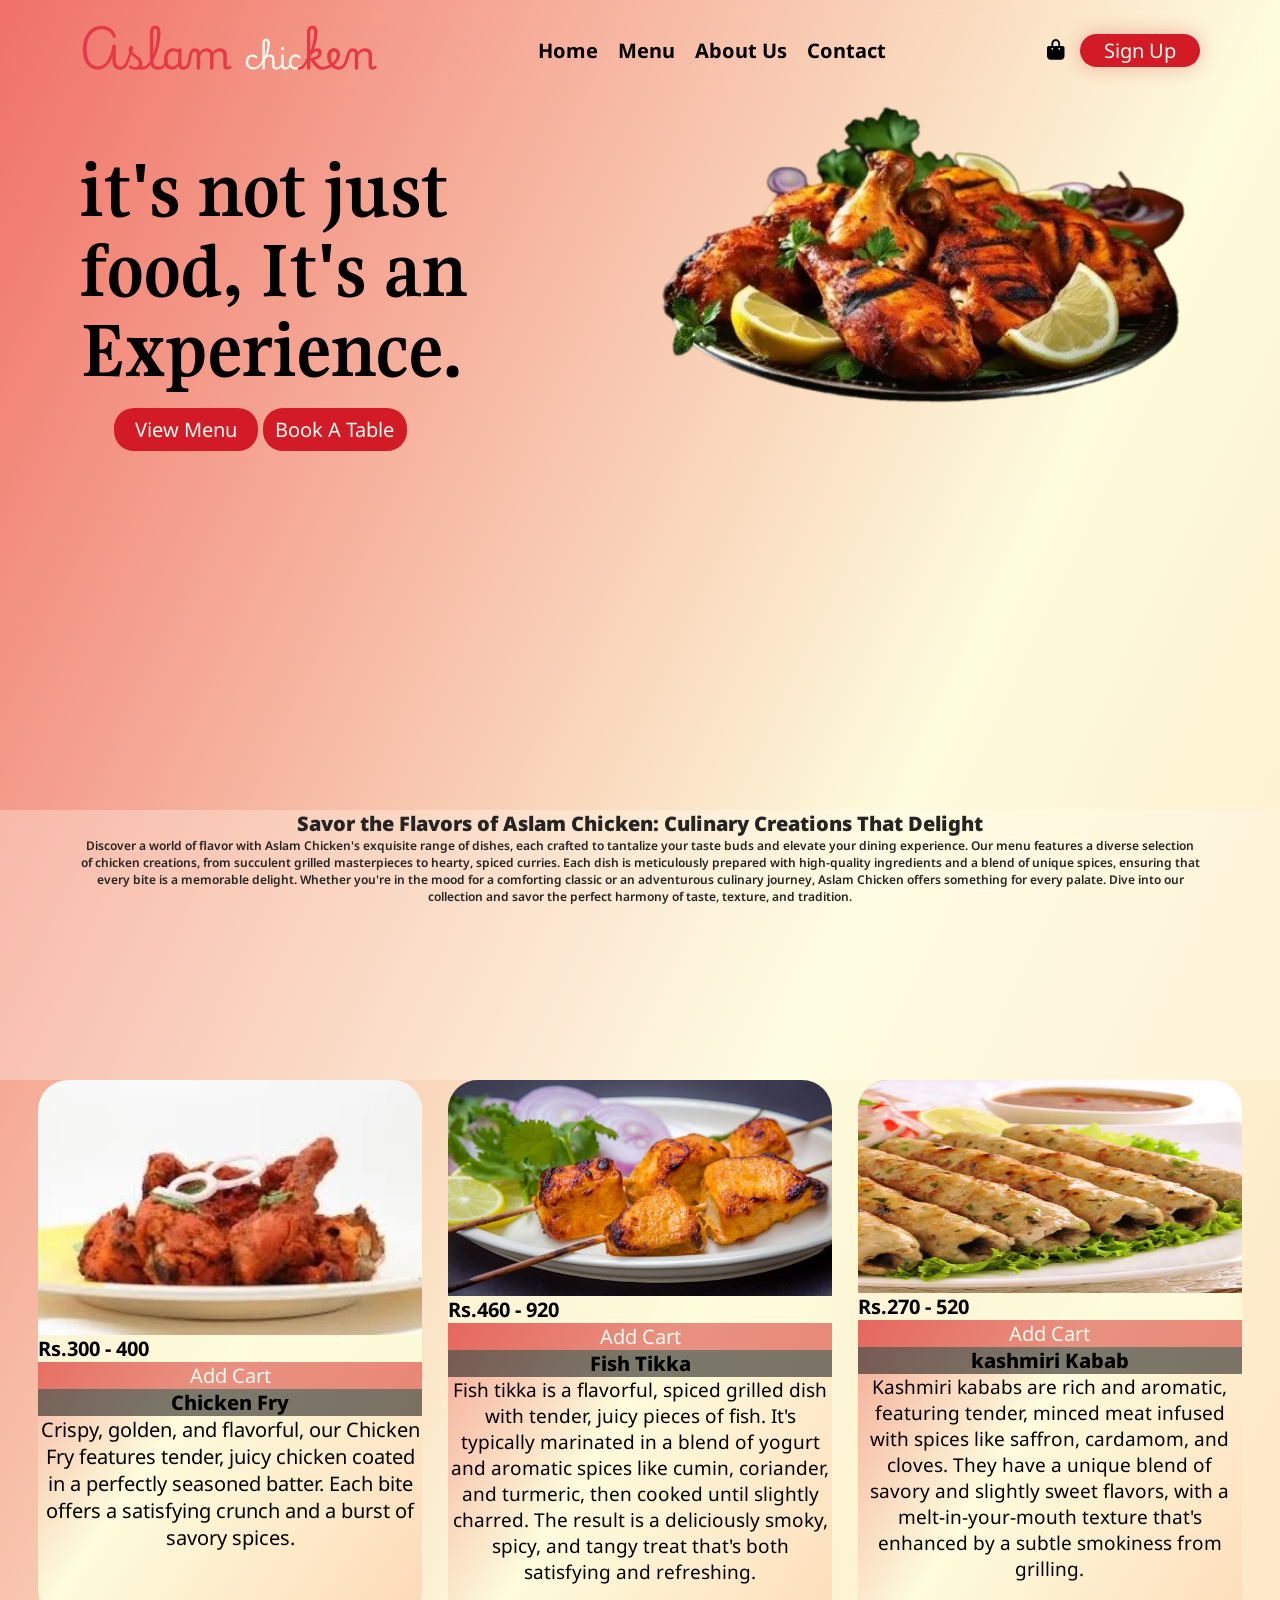
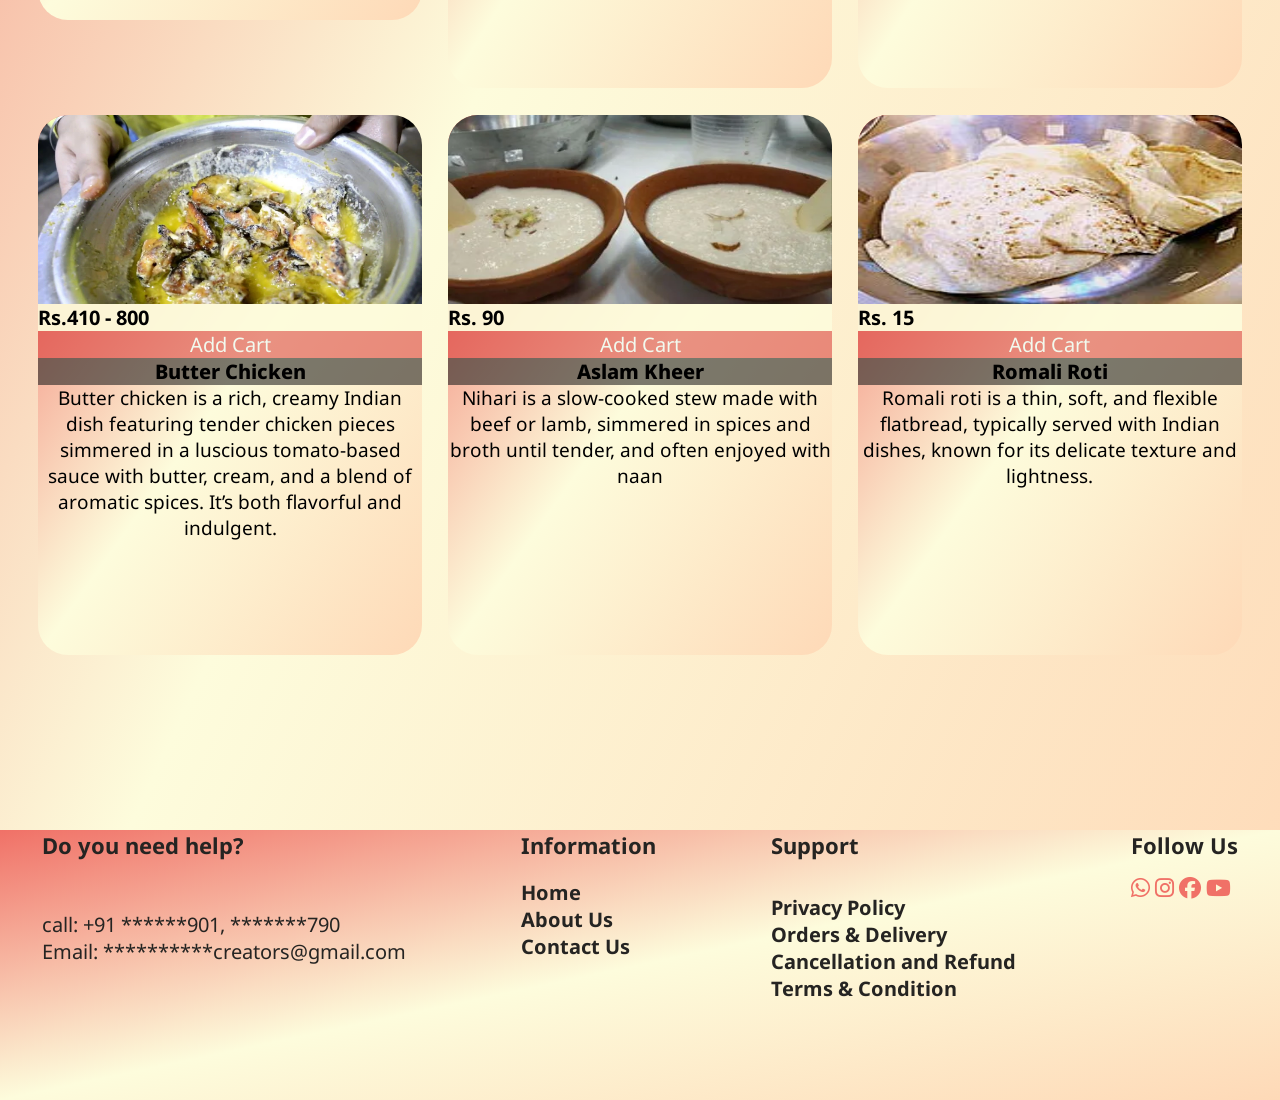
<file: index.html>
<!DOCTYPE html>
<html lang="en">
<head>
    <meta charset="UTF-8">
    <meta name="viewport" content="width=device-width, initial-scale=1.0">
    <title>Aslam Chicken</title>
    <!-- css -->
    <link rel="stylesheet" href="style.css">
    <!-- icon library -->
    <link rel="stylesheet" href="https://cdnjs.cloudflare.com/ajax/libs/font-awesome/6.6.0/css/all.min.css" integrity="sha512-Kc323vGBEqzTmouAECnVceyQqyqdsSiqLQISBL29aUW4U/M7pSPA/gEUZQqv1cwx4OnYxTxve5UMg5GT6L4JJg==" crossorigin="anonymous" referrerpolicy="no-referrer" />
    <!-- google fonts -->
    <link rel="preconnect" href="https://fonts.googleapis.com">
<link rel="preconnect" href="https://fonts.gstatic.com" crossorigin>
<link href="https://fonts.googleapis.com/css2?family=Playwrite+AR:wght@100..400&display=swap" rel="stylesheet">
<!-- noto sans -->
<link rel="preconnect" href="https://fonts.googleapis.com">
<link rel="preconnect" href="https://fonts.gstatic.com" crossorigin>
<link href="https://fonts.googleapis.com/css2?family=Noto+Sans:ital,wght@0,100..900;1,100..900&family=Playwrite+AR:wght@100..400&display=swap" rel="stylesheet">
<!-- gupter font -->
<link rel="preconnect" href="https://fonts.googleapis.com">
<link rel="preconnect" href="https://fonts.gstatic.com" crossorigin>
<link href="https://fonts.googleapis.com/css2?family=Gupter:wght@400;500;700&family=Noto+Sans:ital,wght@0,100..900;1,100..900&family=Playwrite+AR:wght@100..400&display=swap" rel="stylesheet">
<!-- fonts awesome -->
<link rel="stylesheet" href="https://cdnjs.cloudflare.com/ajax/libs/font-awesome/6.6.0/css/all.min.css" integrity="sha512-Kc323vGBEqzTmouAECnVceyQqyqdsSiqLQISBL29aUW4U/M7pSPA/gEUZQqv1cwx4OnYxTxve5UMg5GT6L4JJg==" crossorigin="anonymous" referrerpolicy="no-referrer" /> 
</head>
<body>
    <div class="main">
        <div class="nav">
            <h2>Aslam <span>chic</span>ken</h2>
            <div class="nav2">
                <h3>Home</h3>
                <h3>Menu</h3>
                <h3>About Us</h3>
                <h3>Contact</h3>
            </div>
            <div class="nav3">
                <i class="fa-solid fa-bag-shopping"></i>
                <button>Sign Up</button>
            </div>
        </div>
        <div class="content">
            <div class="left">
                <h2>it's not just food, It's an Experience.</h2>
                <div class="contentbtn">
                    <button><a href="#imgsection">View Menu</a></button>
                    <button>Book A Table</button>
                </div>
            </div>
            <div class="right">
                <img src="./images/content/bg image.webp" alt="">
            </div>
        </div>
        <div class="top">
                <h2>Savor the Flavors of Aslam Chicken: Culinary Creations That Delight</h2>
                <p>Discover a world of flavor with Aslam Chicken's exquisite range of dishes, each crafted to tantalize your taste buds and elevate your dining experience. Our menu features a diverse selection of chicken creations, from succulent grilled masterpieces to hearty, spiced curries. Each dish is meticulously prepared with high-quality ingredients and a blend of unique spices, ensuring that every bite is a memorable delight. Whether you're in the mood for a comforting classic or an adventurous culinary journey, Aslam Chicken offers something for every palate. Dive into our collection and savor the perfect harmony of taste, texture, and tradition.
                </p>
        </div>
        <div id="imgsection">
                <div class="container1">
                    <img src="./images/images section/download.webp" alt="">
                    <h3>Rs.300 - 400</h3>
                    <button>Add Cart</button>
                    <h1>Chicken Fry</h1>
                   <p class="description">Crispy, golden, and flavorful, our Chicken Fry features tender, juicy chicken coated in a perfectly seasoned batter. Each bite offers a satisfying crunch and a burst of savory spices.</p>
                </div>
                <div class="container2">
                    <img src="./images/images section/fish.webp" alt="">
                    <h3>Rs.460 - 920</h3>
                    <button>Add Cart</button>
                    <h1>Fish Tikka</h1>
                    <p>
                        Fish tikka is a flavorful, spiced grilled dish with tender, juicy pieces of fish. It's typically marinated in a blend of yogurt and aromatic spices like cumin, coriander, and turmeric, then cooked until slightly charred. The result is a deliciously smoky, spicy, and tangy treat that's both satisfying and refreshing.</p>
                </div>
                <div class="container3">
                    <img src="./images/images section/kashmiri chicken kabab.webp" alt="">
                    <h3>Rs.270 - 520</h3>
                    <button>Add Cart</button>
                    <h1>kashmiri Kabab</h1>
                    <p>Kashmiri kababs are rich and aromatic, featuring tender, minced meat infused with spices like saffron, cardamom, and cloves. They have a unique blend of savory and slightly sweet flavors, with a melt-in-your-mouth texture that's enhanced by a subtle smokiness from grilling.</p>
                </div>
                <div class="container4">
                    <img src="./images/images section/butter chicen.webp" alt="">
                    <h3>Rs.410 - 800</h3>
                    <button>Add Cart</button>
                    <h1>Butter Chicken</h1>
                    <p>
                        Butter chicken is a rich, creamy Indian dish featuring tender chicken pieces simmered in a luscious tomato-based sauce with butter, cream, and a blend of aromatic spices. It’s both flavorful and indulgent.</p>
                </div>
                <div class="container5">
                    <img src="./images/images section/kheer_1-450x274.webp" alt="">
                    <h3>Rs. 90</h3>
                    <button>Add Cart</button>
                    <h1>Aslam Kheer</h1>
                    <p>Nihari is a slow-cooked stew made with beef or lamb, simmered in spices and broth until tender, and often enjoyed with naan </p>
                </div>
                <div class="container6">
                    <img src="./images/images section/aslam_romali_roti.webp" alt="">
                    <h3>Rs. 15</h3>
                    <button>Add Cart</button>
                    <h1>Romali Roti</h1>
                    <p>Romali roti is a thin, soft, and flexible flatbread, typically served with Indian dishes, known for its delicate texture and lightness.</p>
                </div>
        </div>
       <div class="footer">
        <div class="box1">
            <h4>Do you need help?</h4>
            <p>call: +91 ******901, *******790</p>
            <p>Email: **********creators@gmail.com</p>
        </div>
        <div class="box2">
            <h4>Information</h4>
            <h3>Home</h3>
            <h3>About Us</h3>
            <h3>Contact Us</h3>
        </div>
        <div class="box3">
            <h4>Support</h4>
            <h3>Privacy Policy</h3>
            <h3>Orders & Delivery</h3>
            <h3>Cancellation and Refund</h3>
            <h3>Terms & Condition</h3>
        </div>
        <div class="box4">
            <h4>Follow Us</h4>
            <a href="#"><i class="fa-brands fa-whatsapp"></i></a>
            <a href="https://www.instagram.com/wabdesigncreators/"><i class="fa-brands fa-instagram"></i></a>
            <a href="#"><i class="fa-brands fa-facebook"></i></a>
            <a href="https://www.youtube.com/@WebDesignCreators-y7y"><i class="fa-brands fa-youtube"></i></a>
        </div>
       </div>
    </div>
    
</body>
</html>
</file>
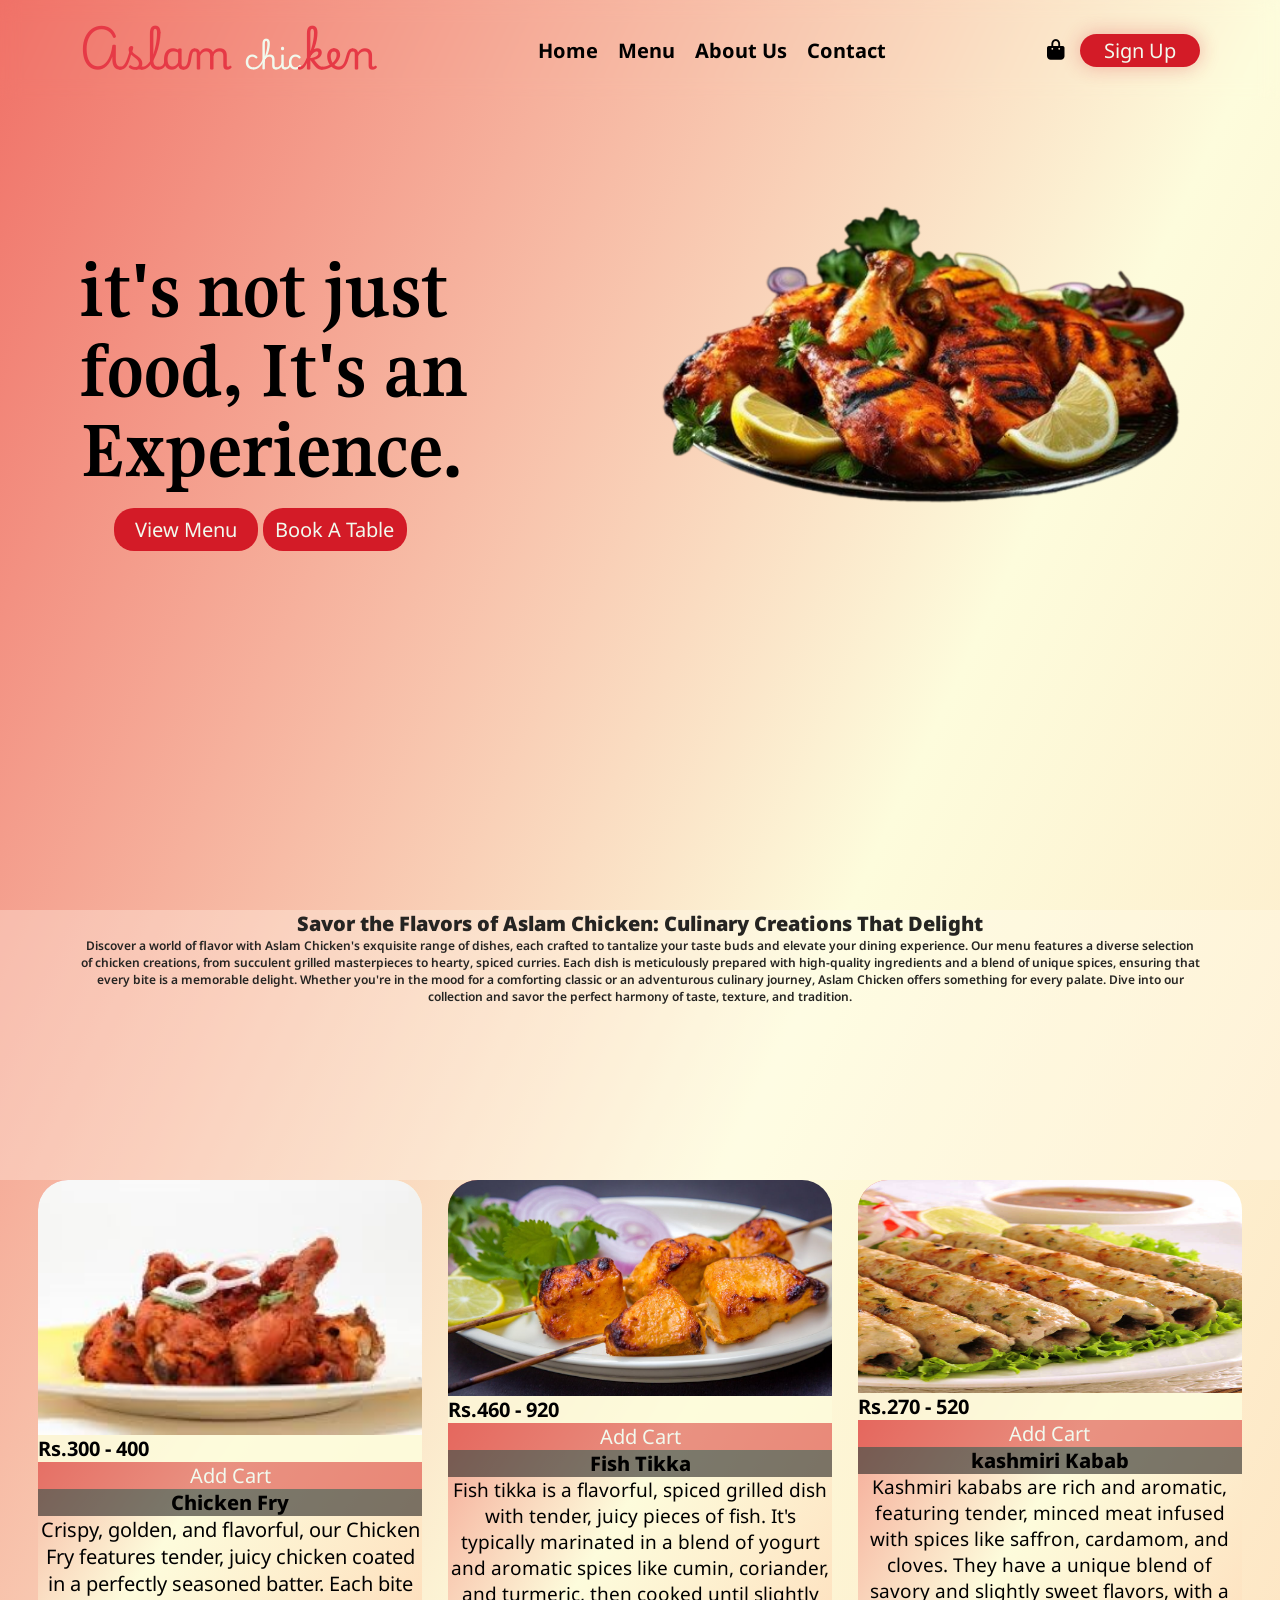
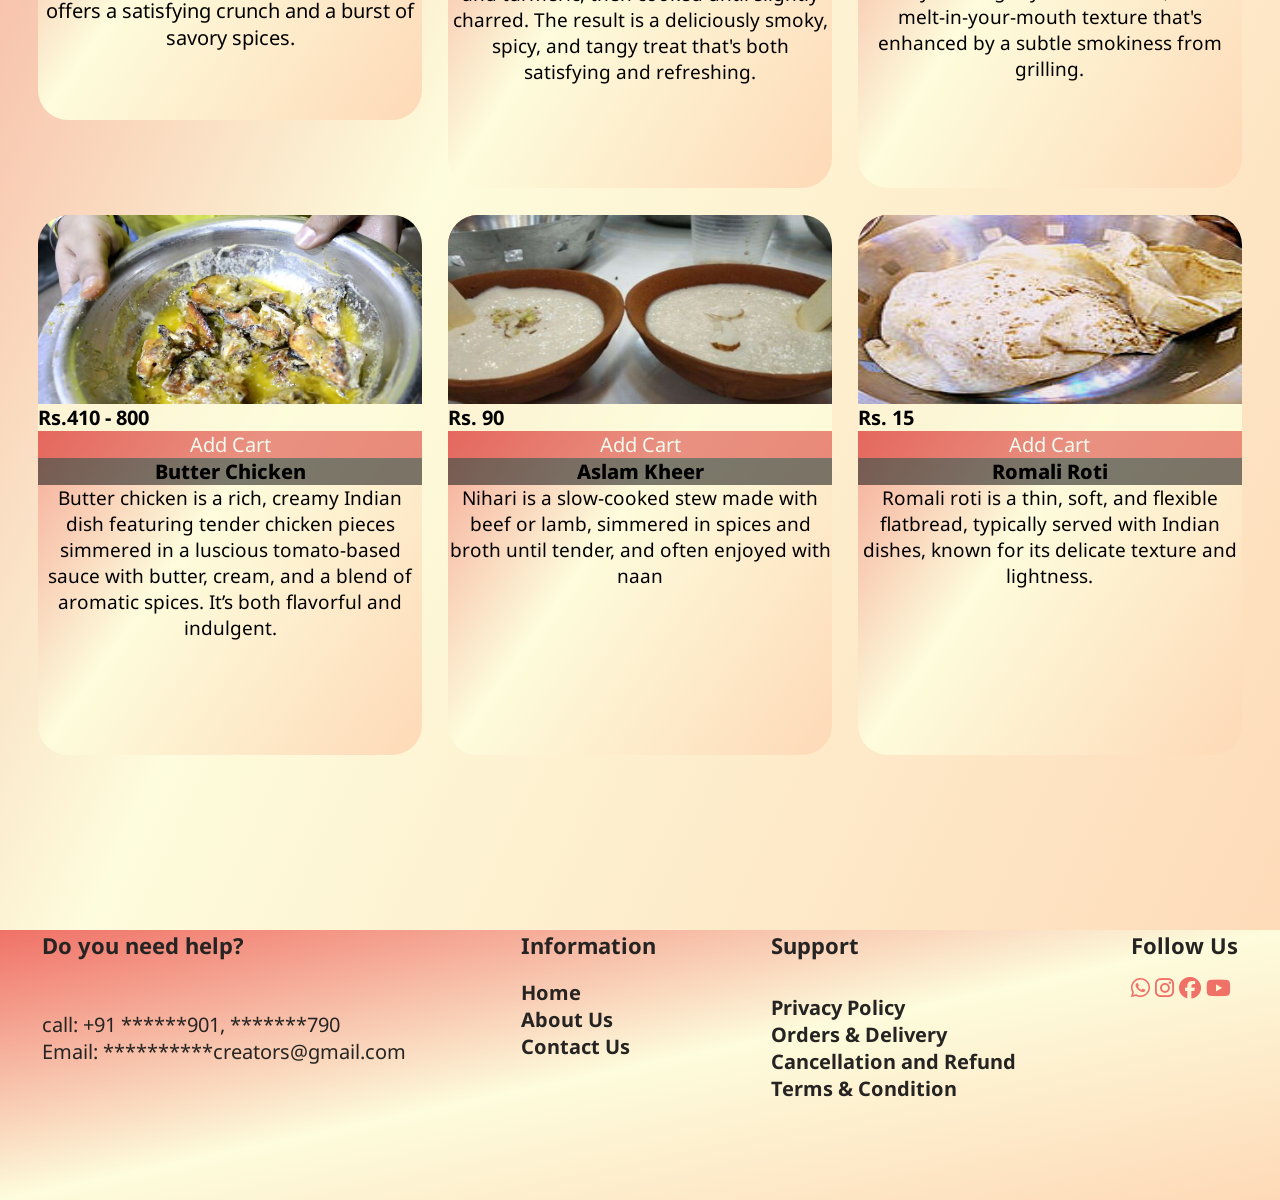
<file: 1/index.html>
<!DOCTYPE html>
<html lang="en">
<head>
    <meta charset="UTF-8">
    <meta name="viewport" content="width=device-width, initial-scale=1.0">
    <title>Aslam Chicken</title>
    <!-- css -->
    <link rel="stylesheet" href="style.css">
    <!-- icon library -->
    <link rel="stylesheet" href="https://cdnjs.cloudflare.com/ajax/libs/font-awesome/6.6.0/css/all.min.css" integrity="sha512-Kc323vGBEqzTmouAECnVceyQqyqdsSiqLQISBL29aUW4U/M7pSPA/gEUZQqv1cwx4OnYxTxve5UMg5GT6L4JJg==" crossorigin="anonymous" referrerpolicy="no-referrer" />
    <!-- google fonts -->
    <link rel="preconnect" href="https://fonts.googleapis.com">
<link rel="preconnect" href="https://fonts.gstatic.com" crossorigin>
<link href="https://fonts.googleapis.com/css2?family=Playwrite+AR:wght@100..400&display=swap" rel="stylesheet">
<!-- noto sans -->
<link rel="preconnect" href="https://fonts.googleapis.com">
<link rel="preconnect" href="https://fonts.gstatic.com" crossorigin>
<link href="https://fonts.googleapis.com/css2?family=Noto+Sans:ital,wght@0,100..900;1,100..900&family=Playwrite+AR:wght@100..400&display=swap" rel="stylesheet">
<!-- gupter font -->
<link rel="preconnect" href="https://fonts.googleapis.com">
<link rel="preconnect" href="https://fonts.gstatic.com" crossorigin>
<link href="https://fonts.googleapis.com/css2?family=Gupter:wght@400;500;700&family=Noto+Sans:ital,wght@0,100..900;1,100..900&family=Playwrite+AR:wght@100..400&display=swap" rel="stylesheet">
<!-- fonts awesome -->
<link rel="stylesheet" href="https://cdnjs.cloudflare.com/ajax/libs/font-awesome/6.6.0/css/all.min.css" integrity="sha512-Kc323vGBEqzTmouAECnVceyQqyqdsSiqLQISBL29aUW4U/M7pSPA/gEUZQqv1cwx4OnYxTxve5UMg5GT6L4JJg==" crossorigin="anonymous" referrerpolicy="no-referrer" /> 
</head>
<body>
    <div class="main">
        <div class="nav">
            <h2>Aslam <span>chic</span>ken</h2>
            <div class="nav2">
                <h3>Home</h3>
                <h3>Menu</h3>
                <h3>About Us</h3>
                <h3>Contact</h3>
            </div>
            <div class="nav3">
                <i class="fa-solid fa-bag-shopping"></i>
                <button>Sign Up</button>
            </div>
        </div>
        <div class="content">
            <div class="left">
                <h2>it's not just food, It's an Experience.</h2>
                <div class="contentbtn">
                    <button><a href="#imgsection">View Menu</a></button>
                    <button>Book A Table</button>
                </div>
            </div>
            <div class="right">
                <img src="./images/content/bg image.png" alt="">
            </div>
        </div>
        <div class="top">
                <h2>Savor the Flavors of Aslam Chicken: Culinary Creations That Delight</h2>
                <p>Discover a world of flavor with Aslam Chicken's exquisite range of dishes, each crafted to tantalize your taste buds and elevate your dining experience. Our menu features a diverse selection of chicken creations, from succulent grilled masterpieces to hearty, spiced curries. Each dish is meticulously prepared with high-quality ingredients and a blend of unique spices, ensuring that every bite is a memorable delight. Whether you're in the mood for a comforting classic or an adventurous culinary journey, Aslam Chicken offers something for every palate. Dive into our collection and savor the perfect harmony of taste, texture, and tradition.
                </p>
        </div>
        <div id="imgsection">
                <div class="container1">
                    <img src="./images/images section/download.jpg" alt="">
                    <h3>Rs.300 - 400</h3>
                    <button>Add Cart</button>
                    <h1>Chicken Fry</h1>
                   <p class="description">Crispy, golden, and flavorful, our Chicken Fry features tender, juicy chicken coated in a perfectly seasoned batter. Each bite offers a satisfying crunch and a burst of savory spices.</p>
                </div>
                <div class="container2">
                    <img src="./images/images section/fish.jpg" alt="">
                    <h3>Rs.460 - 920</h3>
                    <button>Add Cart</button>
                    <h1>Fish Tikka</h1>
                    <p>
                        Fish tikka is a flavorful, spiced grilled dish with tender, juicy pieces of fish. It's typically marinated in a blend of yogurt and aromatic spices like cumin, coriander, and turmeric, then cooked until slightly charred. The result is a deliciously smoky, spicy, and tangy treat that's both satisfying and refreshing.</p>
                </div>
                <div class="container3">
                    <img src="./images/images section/kashmiri chicken kabab.jpg" alt="">
                    <h3>Rs.270 - 520</h3>
                    <button>Add Cart</button>
                    <h1>kashmiri Kabab</h1>
                    <p>Kashmiri kababs are rich and aromatic, featuring tender, minced meat infused with spices like saffron, cardamom, and cloves. They have a unique blend of savory and slightly sweet flavors, with a melt-in-your-mouth texture that's enhanced by a subtle smokiness from grilling.</p>
                </div>
                <div class="container4">
                    <img src="./images/images section/butter chicen.jpg" alt="">
                    <h3>Rs.410 - 800</h3>
                    <button>Add Cart</button>
                    <h1>Butter Chicken</h1>
                    <p>
                        Butter chicken is a rich, creamy Indian dish featuring tender chicken pieces simmered in a luscious tomato-based sauce with butter, cream, and a blend of aromatic spices. It’s both flavorful and indulgent.</p>
                </div>
                <div class="container5">
                    <img src="./images/images section/kheer_1-450x274.jpg" alt="">
                    <h3>Rs. 90</h3>
                    <button>Add Cart</button>
                    <h1>Aslam Kheer</h1>
                    <p>Nihari is a slow-cooked stew made with beef or lamb, simmered in spices and broth until tender, and often enjoyed with naan </p>
                </div>
                <div class="container6">
                    <img src="./images/images section/aslam_romali_roti.jpg" alt="">
                    <h3>Rs. 15</h3>
                    <button>Add Cart</button>
                    <h1>Romali Roti</h1>
                    <p>Romali roti is a thin, soft, and flexible flatbread, typically served with Indian dishes, known for its delicate texture and lightness.</p>
                </div>
        </div>
       <div class="footer">
        <div class="box1">
            <h4>Do you need help?</h4>
            <p>call: +91 ******901, *******790</p>
            <p>Email: **********creators@gmail.com</p>
        </div>
        <div class="box2">
            <h4>Information</h4>
            <h3>Home</h3>
            <h3>About Us</h3>
            <h3>Contact Us</h3>
        </div>
        <div class="box3">
            <h4>Support</h4>
            <h3>Privacy Policy</h3>
            <h3>Orders & Delivery</h3>
            <h3>Cancellation and Refund</h3>
            <h3>Terms & Condition</h3>
        </div>
        <div class="box4">
            <h4>Follow Us</h4>
            <a href="#"><i class="fa-brands fa-whatsapp"></i></a>
            <a href="https://www.instagram.com/wabdesigncreators/"><i class="fa-brands fa-instagram"></i></a>
            <a href="#"><i class="fa-brands fa-facebook"></i></a>
            <a href="https://www.youtube.com/@WebDesignCreators-y7y"><i class="fa-brands fa-youtube"></i></a>
        </div>
       </div>
    </div>
    
</body>
</html>
</file>
<file: style.css>
*{
    margin: 0;
    padding: 0;
    font-family: "Noto Sans", sans-serif;
    font-size: 20px;
    box-sizing: border-box;
    
}
html,body{
    width: 100%;
    height: 100%;
}
.main{
    width: 100%;
    height:300%;
    background:linear-gradient(to right bottom, #f07167, #fdfcdc, #fed9b7);
}
.nav{
    width: 100%;
    height: 60px;
    display: flex;
    justify-content: space-between;
    align-items:center ;
    backdrop-filter: blur(9px);
    padding: 50px 80px ;
    position: fixed;
    top: 0px;
    
}
.nav h2{
    font-size: 2em;
    font-weight: 700;
    font-family: "Playwrite AR", cursive;
    color: #e63946;
   
}
.nav h2:hover{
    transform: scale(1.2);
    transition: 2s;
}
.nav span{
    font-size: 0.7em;
    color: #f1faee;
    font-family: "Playwrite AR", cursive;
}
.nav2{
display: flex;
flex-direction: row;
gap: 20px;




}

.nav3 button{
    background-color: #D31B27;
    border-radius: 70px;
    padding: 2px 5px;
    width: 120px;
    border: 1px solid rgba(211, 27, 39, 0.1);
    color: #f1faee;
    box-shadow: 0 0 20px rgba(211, 27, 39, 0.3);
    
}
.nav3{
    display: flex;
    flex-direction: row;
    gap: 15px;
    justify-content: center;
    align-items: center;
}
.content{
    width: 100%;
    height: 30%;
    display: flex;
    
}
.content .left{
    width: 50%;
    height: 100%;
    
    padding: 150px 80px 0 80px;
    line-height: 80px;
   
}
.content .right{
    width: 50%;
    height: 100%;
    
    
}
.content .left h2{
    font-size: 4em;
    font-weight: 700;
    font-family: "Gupter", serif;
}
.content .right img{
    padding: 80px 80px 0 0;
}
.content .right img{
    width: 100%;

}
.content .right img:hover{
transform: scale(1.2);
transition: 2s;
}
.contentbtn{
    width: 100%;

    

}
 .contentbtn button{
    background-color: #D31B27;
    border-radius: 20px;
    border: 1px solid rgba(211, 27, 39, 0.1);
    width: 30%;
    color: #f1faee;
    padding: 1.5% 2%;
    position: relative;
    
    left: 7%;
    top: 10%;
}
.top{
    width: 100%;
    height: 10%;
    background-color: rgba(255, 252, 242, 0.3);
    padding: 0 80px ;
   
}

.top h2{
    text-align: center;
    font-size: 1em;
    font-weight: 1000;
    color: #252422;
}
.top p{
    text-align: center;
    font-size: 0.6em;
    font-weight: 600;
    color: #252422; 
}
#imgsection{
    width: 100%;
    height: 50%;
    display: flex;
    flex-direction: row;
    
    justify-content: center;
    flex-wrap: wrap;
    gap: 2%;
    align-content: flex-start;
    /* background-color: red; */
    
    
   
}
a{
    text-decoration: none;
    color: #f1faee;
}   

.container1{
    width: 30%;
    height: 40%;
    border-radius: 30px;
    display: flex;
    flex-direction: column;
    cursor: pointer;
    background:linear-gradient(to right bottom, #f07167, #fdfcdc, #fed9b7);
   
}


.container1 img{
    width: 100%;
    border-radius: 30px 30px 0 0 ;
}
.container1 h1{
    background-color: rgba(37, 36, 34, 0.6);
    text-align: center;
    font-weight: 800;

}
.container1 .description{
    text-align: center;
    font-size: 20px;
}
.container1:hover{
    transform: scale(0.9);
    transition: 2s; 
   
}
.container1 button{
    background-color: rgba(214, 40, 40, 0.5);
    color: #f1faee;
    border: 0px;
}
.container1 button:hover{
    background-color: #D31B27; 
    cursor: pointer;
    font-size: 1.3em;


}
.container2{
    width: 30%;
    height: 45%;
    border-radius: 30px;
    display: flex;
    flex-direction: column;
    cursor: pointer;
    background:linear-gradient(to right bottom, #f07167, #fdfcdc, #fed9b7);
   
}


.container2 img{
    width: 100%;
    border-radius: 30px 30px 0 0 ;
}
.container2 h1{
    background-color: rgba(37, 36, 34, 0.6);
    text-align: center;
    font-weight: 800;

}
.container2 p{
    text-align: center;
    font-size: 19px;
}
.container2:hover{
    transform: scale(0.9);
    transition: 2s; 
   
}
.container2 button{
    background-color: rgba(214, 40, 40, 0.5);
    color: #f1faee;
    border: 0px;
}
.container2 button:hover{
    background-color: #D31B27; 
    cursor: pointer;
    font-size: 1.3em;
}
.container3{
    width: 30%;
    height: 45%;
    border-radius: 30px;
    display: flex;
    flex-direction: column;
    cursor: pointer;
    background:linear-gradient(to right bottom, #f07167, #fdfcdc, #fed9b7);
   
}


.container3 img{
    width: 100%;
    height: 35%;
    border-radius: 30px 30px 0 0 ;
}
.container3 h1{
    background-color: rgba(37, 36, 34, 0.6);
    text-align: center;
    font-weight: 800;

}
.container3 p{
    text-align: center;
    font-size: 19px;
}
.container3:hover{
    transform: scale(0.9);
    transition: 2s; 
   
}
.container3 button{
    background-color: rgba(214, 40, 40, 0.5);
    color: #f1faee;
    border: 0px;
}
.container3 button:hover{
    background-color: #D31B27; 
    cursor: pointer;
    font-size: 1.3em;
}
.container4, .container5, .container6{
    width: 30%;
    height: 40%;
    border-radius: 30px;
    display: flex;
    flex-direction: column;
    cursor: pointer;
    background:linear-gradient(to right bottom, #f07167, #fdfcdc, #fed9b7);
   
}
.container4 img, .container5 img, .container6 img{
    width: 100%;
    height: 35%;
    border-radius: 30px 30px 0 0 ;
}
.container4 h1, .container5 h1, .container6 h1{
    background-color: rgba(37, 36, 34, 0.6);
    text-align: center;
    font-weight: 800;

}
.container4 p, .container5 p, .container6 p{
    text-align: center;
    font-size: 19px;
}
.container4:hover{
    transform: scale(0.9);
    transition: 2s; 
   
}
.container5:hover{
    transform: scale(0.9);
    transition: 2s; 
   
}
.container6:hover{
    transform: scale(0.9);
    transition: 2s; 
   
}
.container4 button, .container5 button, .container6 button  {
    background-color: rgba(214, 40, 40, 0.5);
    color: #f1faee;
    border: 0px;
}
.container4 button:hover, .container5 button:hover, .container6 button:hover{
    background-color: #D31B27; 
    cursor: pointer;
    font-size: 1.3em;


}
.container1 h3, .container2 h3, .container3 h3, .container4 h3, .container5 h3, .container6 h3{
    background-color: rgba(253, 252, 220, 0.9);
}
.footer{
    background:linear-gradient(to right bottom, #f07167, #fdfcdc, #fed9b7);
    width: 100%;
    height: 10%;
    color:#252422;
    display: flex;
    flex-direction: row;
    justify-content: center;
    gap: 9%;
}
.footer h4{
    font-size: 1.1em;
    padding-bottom: 14%;
}
.footer .box4 a i{
    color: #f07167;
    font-size: 1.1em;
    
}
.footer .box4 i:hover{
    transform: scale(1.6);
    transition: 2s;
    color: aqua;
}
</file>
<file: 1/style.css>
*{
    margin: 0;
    padding: 0;
    font-family: "Noto Sans", sans-serif;
    font-size: 20px;
    box-sizing: border-box;
    
}
html,body{
    width: 100%;
    height: 100%;
}
.main{
    width: 100%;
    height:300%;
    background:linear-gradient(to right bottom, #f07167, #fdfcdc, #fed9b7);
}
.nav{
    width: 100%;
    height: 60px;
    display: flex;
    justify-content: space-between;
    align-items:center ;
    backdrop-filter: blur(9px);
    padding: 50px 80px ;
    
}
.nav h2{
    font-size: 2em;
    font-weight: 700;
    font-family: "Playwrite AR", cursive;
    color: #e63946;
   
}
.nav h2:hover{
    transform: scale(1.2);
    transition: 2s;
}
.nav span{
    font-size: 0.7em;
    color: #f1faee;
    font-family: "Playwrite AR", cursive;
}
.nav2{
display: flex;
flex-direction: row;
gap: 20px;




}

.nav3 button{
    background-color: #D31B27;
    border-radius: 70px;
    padding: 2px 5px;
    width: 120px;
    border: 1px solid rgba(211, 27, 39, 0.1);
    color: #f1faee;
    box-shadow: 0 0 20px rgba(211, 27, 39, 0.3);
    
}
.nav3{
    display: flex;
    flex-direction: row;
    gap: 15px;
    justify-content: center;
    align-items: center;
}
.content{
    width: 100%;
    height: 30%;
    display: flex;
    
}
.content .left{
    width: 50%;
    height: 100%;
    
    padding: 150px 80px 0 80px;
    line-height: 80px;
   
}
.content .right{
    width: 50%;
    height: 100%;
    
    
}
.content .left h2{
    font-size: 4em;
    font-weight: 700;
    font-family: "Gupter", serif;
}
.content .right img{
    padding: 80px 80px 0 0;
}
.content .right img{
    width: 100%;

}
.content .right img:hover{
transform: scale(1.2);
transition: 2s;
}
.contentbtn{
    width: 100%;

    

}
 .contentbtn button{
    background-color: #D31B27;
    border-radius: 20px;
    border: 1px solid rgba(211, 27, 39, 0.1);
    width: 30%;
    color: #f1faee;
    padding: 1.5% 2%;
    position: relative;
    
    left: 7%;
    top: 10%;
}
.top{
    width: 100%;
    height: 10%;
    background-color: rgba(255, 252, 242, 0.3);
    padding: 0 80px ;
   
}

.top h2{
    text-align: center;
    font-size: 1em;
    font-weight: 1000;
    color: #252422;
}
.top p{
    text-align: center;
    font-size: 0.6em;
    font-weight: 600;
    color: #252422; 
}
#imgsection{
    width: 100%;
    height: 50%;
    display: flex;
    flex-direction: row;
    
    justify-content: center;
    flex-wrap: wrap;
    gap: 2%;
    align-content: flex-start;
    /* background-color: red; */
    
    
   
}
a{
    text-decoration: none;
    color: #f1faee;
}   

.container1{
    width: 30%;
    height: 40%;
    border-radius: 30px;
    display: flex;
    flex-direction: column;
    cursor: pointer;
    background:linear-gradient(to right bottom, #f07167, #fdfcdc, #fed9b7);
   
}


.container1 img{
    width: 100%;
    border-radius: 30px 30px 0 0 ;
}
.container1 h1{
    background-color: rgba(37, 36, 34, 0.6);
    text-align: center;
    font-weight: 800;

}
.container1 .description{
    text-align: center;
    font-size: 20px;
}
.container1:hover{
    transform: scale(0.9);
    transition: 2s; 
   
}
.container1 button{
    background-color: rgba(214, 40, 40, 0.5);
    color: #f1faee;
    border: 0px;
}
.container1 button:hover{
    background-color: #D31B27; 
    cursor: pointer;
    font-size: 1.3em;


}
.container2{
    width: 30%;
    height: 45%;
    border-radius: 30px;
    display: flex;
    flex-direction: column;
    cursor: pointer;
    background:linear-gradient(to right bottom, #f07167, #fdfcdc, #fed9b7);
   
}


.container2 img{
    width: 100%;
    border-radius: 30px 30px 0 0 ;
}
.container2 h1{
    background-color: rgba(37, 36, 34, 0.6);
    text-align: center;
    font-weight: 800;

}
.container2 p{
    text-align: center;
    font-size: 19px;
}
.container2:hover{
    transform: scale(0.9);
    transition: 2s; 
   
}
.container2 button{
    background-color: rgba(214, 40, 40, 0.5);
    color: #f1faee;
    border: 0px;
}
.container2 button:hover{
    background-color: #D31B27; 
    cursor: pointer;
    font-size: 1.3em;
}
.container3{
    width: 30%;
    height: 45%;
    border-radius: 30px;
    display: flex;
    flex-direction: column;
    cursor: pointer;
    background:linear-gradient(to right bottom, #f07167, #fdfcdc, #fed9b7);
   
}


.container3 img{
    width: 100%;
    height: 35%;
    border-radius: 30px 30px 0 0 ;
}
.container3 h1{
    background-color: rgba(37, 36, 34, 0.6);
    text-align: center;
    font-weight: 800;

}
.container3 p{
    text-align: center;
    font-size: 19px;
}
.container3:hover{
    transform: scale(0.9);
    transition: 2s; 
   
}
.container3 button{
    background-color: rgba(214, 40, 40, 0.5);
    color: #f1faee;
    border: 0px;
}
.container3 button:hover{
    background-color: #D31B27; 
    cursor: pointer;
    font-size: 1.3em;
}
.container4, .container5, .container6{
    width: 30%;
    height: 40%;
    border-radius: 30px;
    display: flex;
    flex-direction: column;
    cursor: pointer;
    background:linear-gradient(to right bottom, #f07167, #fdfcdc, #fed9b7);
   
}
.container4 img, .container5 img, .container6 img{
    width: 100%;
    height: 35%;
    border-radius: 30px 30px 0 0 ;
}
.container4 h1, .container5 h1, .container6 h1{
    background-color: rgba(37, 36, 34, 0.6);
    text-align: center;
    font-weight: 800;

}
.container4 p, .container5 p, .container6 p{
    text-align: center;
    font-size: 19px;
}
.container4:hover{
    transform: scale(0.9);
    transition: 2s; 
   
}
.container5:hover{
    transform: scale(0.9);
    transition: 2s; 
   
}
.container6:hover{
    transform: scale(0.9);
    transition: 2s; 
   
}
.container4 button, .container5 button, .container6 button  {
    background-color: rgba(214, 40, 40, 0.5);
    color: #f1faee;
    border: 0px;
}
.container4 button:hover, .container5 button:hover, .container6 button:hover{
    background-color: #D31B27; 
    cursor: pointer;
    font-size: 1.3em;


}
.container1 h3, .container2 h3, .container3 h3, .container4 h3, .container5 h3, .container6 h3{
    background-color: rgba(253, 252, 220, 0.9);
}
.footer{
    background:linear-gradient(to right bottom, #f07167, #fdfcdc, #fed9b7);
    width: 100%;
    height: 10%;
    color:#252422;
    display: flex;
    flex-direction: row;
    justify-content: center;
    gap: 9%;
}
.footer h4{
    font-size: 1.1em;
    padding-bottom: 14%;
}
.footer .box4 a i{
    color: #f07167;
    font-size: 1.1em;
    
}
.footer .box4 i:hover{
    transform: scale(1.6);
    transition: 2s;
    color: aqua;
}
</file>
